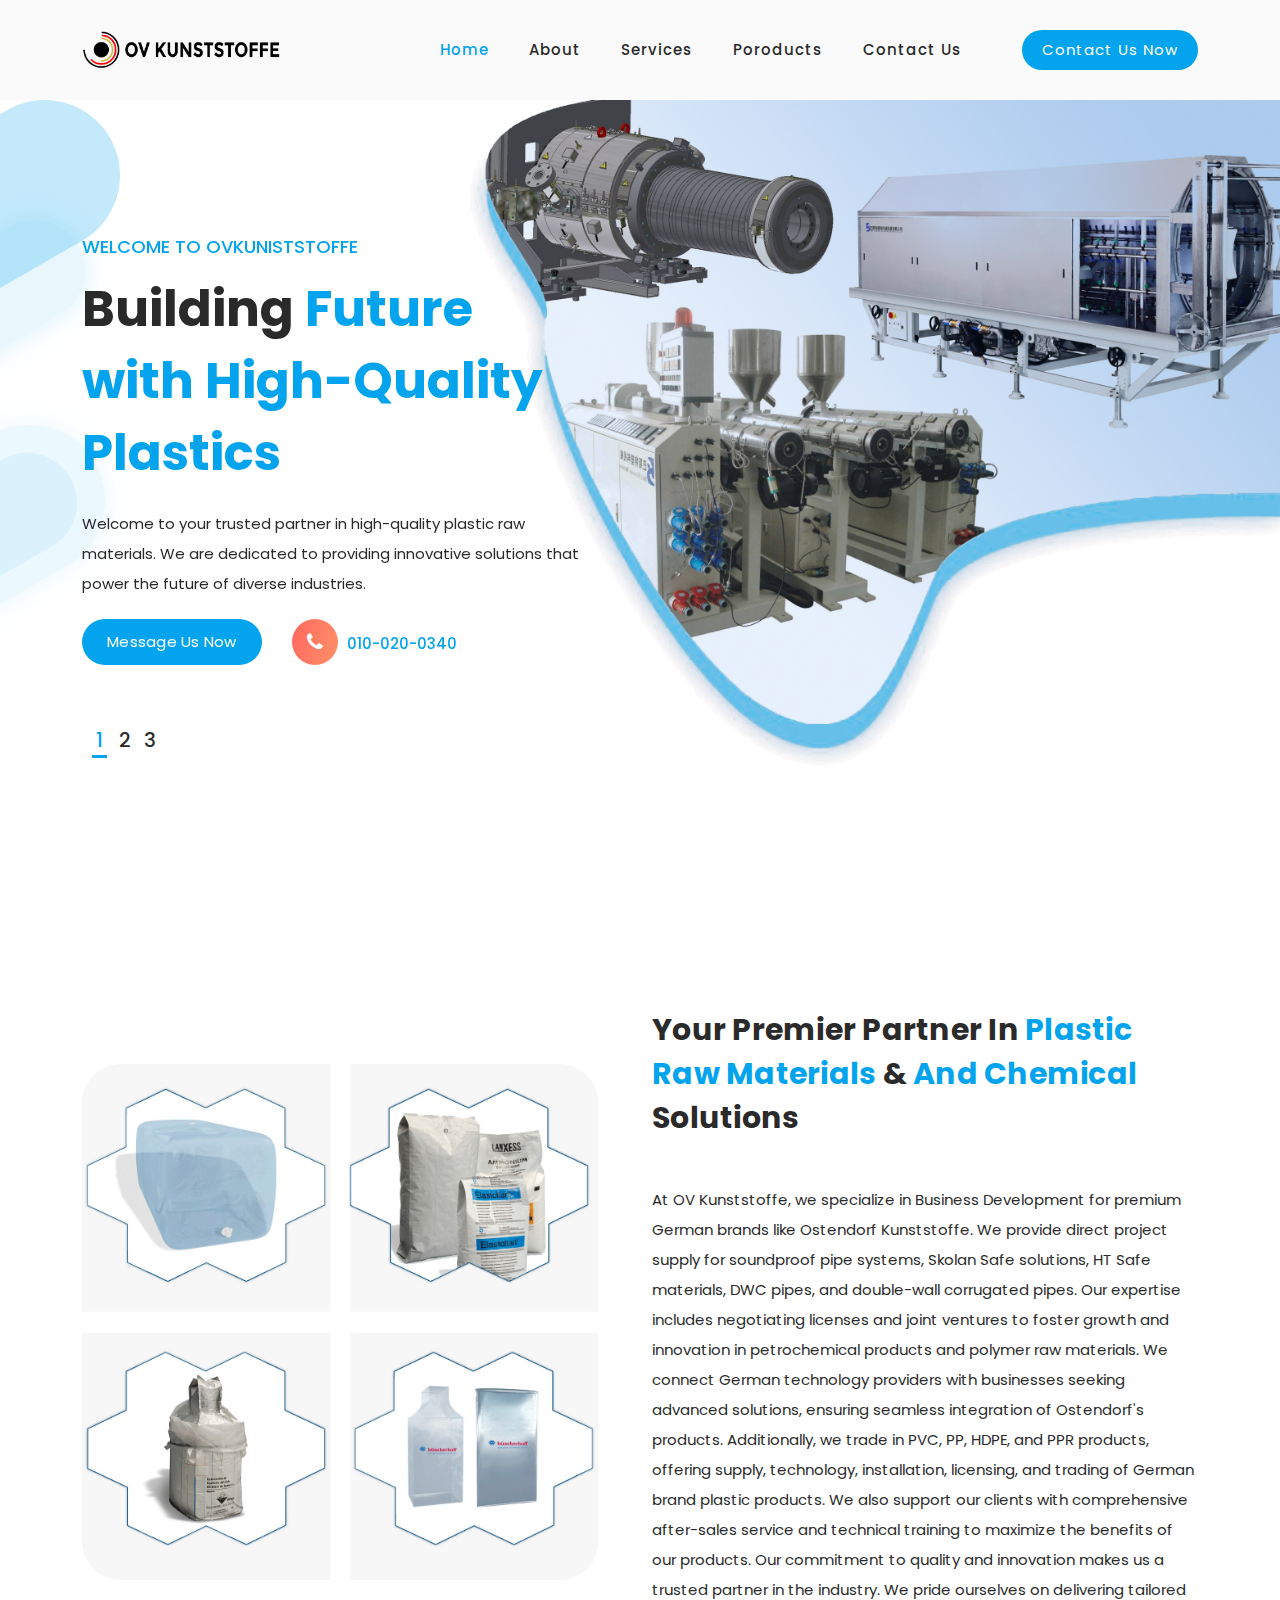
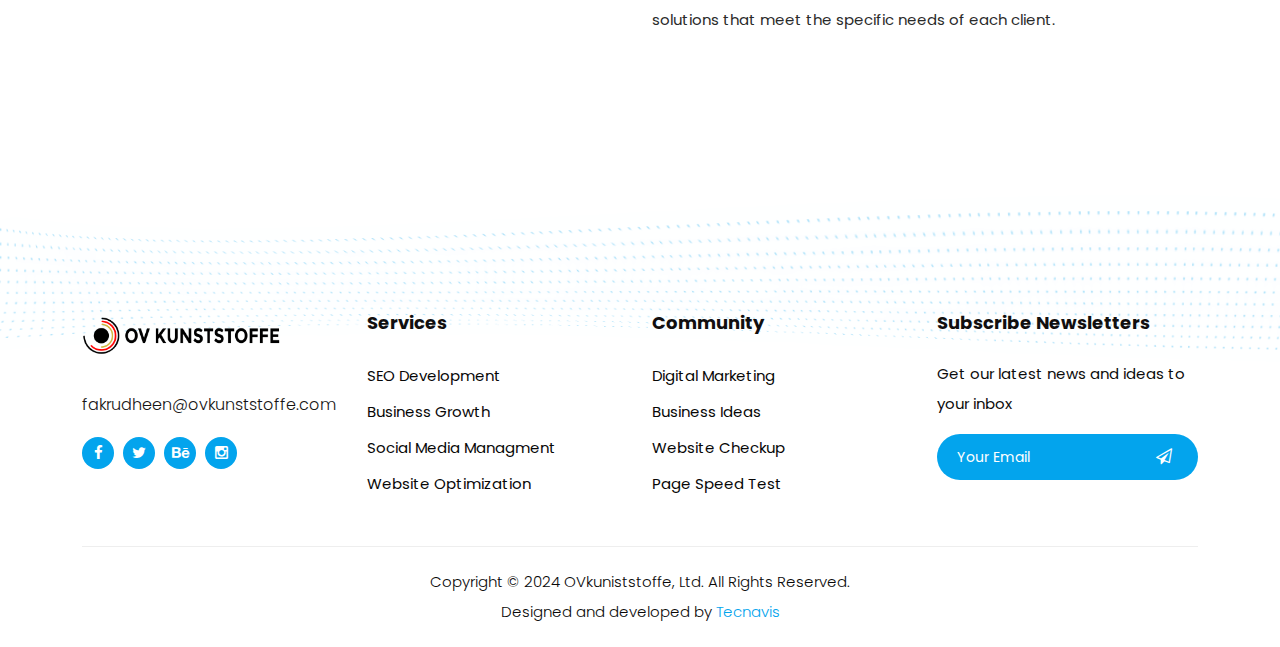
<file: about.html>
<!DOCTYPE html>
<html lang="en">

  <head>

    <meta charset="UTF-8">
    <meta name="viewport" content="width=device-width, initial-scale=1, shrink-to-fit=no">
    <meta name="description" content="">
    <meta name="author" content="">
    <link rel="preconnect" href="https://fonts.gstatic.com">
    <link href="https://fonts.googleapis.com/css2?family=Poppins:wght@100;200;300;400;500;600;700;800;900&display=swap" rel="stylesheet">

    <title>OVkuniststoffe
    </title>

    <!-- Bootstrap core CSS -->
    <link href="vendor/bootstrap/css/bootstrap.min.css" rel="stylesheet">


    <!-- Additional CSS Files -->
    <link rel="stylesheet" href="assets/css/fontawesome.css">
    <link rel="stylesheet" href="assets/css/templatemo-onix-digital.css">
    <link rel="stylesheet" href="assets/css/animated.css">
    <link rel="stylesheet" href="assets/css/owl.css">
<!--

TemplateMo 565 Onix Digital

https://templatemo.com/tm-565-onix-digital

-->
  </head>

<body>

  <!-- ***** Preloader Start ***** -->
  <!-- <div id="js-preloader" class="js-preloader">
    <div class="preloader-inner">
      <span class="dot"></span>
      <div class="dots">
        <span></span>
        <span></span>
        <span></span>
      </div>
    </div>
  </div> -->
  <!-- ***** Preloader End ***** -->

  <!-- ***** Header Area Start ***** -->
  <header class="header-area header-sticky wow slideInDown" data-wow-duration="0.75s" data-wow-delay="0s">
    <div class="container">
      <div class="row">
        <div class="col-12">
          <nav class="main-nav">
            <!-- ***** Logo Start ***** -->
            <a href="index.html" class="logo">
              <img src="assets/images/ov-ku.png" style="width: 200px;">
            </a>
            <!-- ***** Logo End ***** -->
            <!-- ***** Menu Start ***** -->
            <ul class="nav">
                <li class="scroll-to-section"><a href="index.html" class="active">Home</a></li>
                 <li class="scroll-to-section"><a href="about.html">About</a></li>
                <li class="scroll-to-section"><a href="service.html">Services</a></li>
                <li class="scroll-to-section"><a href="product.html">Poroducts</a></li>
                <!-- <li class="scroll-to-section"><a href="#video">Videos</a></li>  -->
                <li class="scroll-to-section"><a href="contact.html">Contact Us</a></li> 
                <li class="scroll-to-section"><div class="main-red-button-hover"><a href="#contact">Contact Us Now</a></div></li> 
              </ul>        
            <a class='menu-trigger'>
                <span>Menu</span>
            </a>
            <!-- ***** Menu End ***** -->
          </nav>
        </div>
      </div>
    </div>
  </header>
  <!-- ***** Header Area End ***** -->

  <div class="main-banner" id="top">
    <div class="container">
      <div class="row">
        <div class="col-lg-12">
          <div class="row">
            <div class="col-lg-6 align-self-center">
              <div class="owl-carousel owl-banner">
                <div class="item header-text">
                  <h6>Welcome to OVkuniststoffe</h6>
                  <h2>Building   <em>Future with</em>  <span>High-Quality Plastics</span></h2>
                  <p>Welcome to your trusted partner in high-quality plastic raw materials. We are dedicated to providing innovative solutions that power the future of diverse industries.</p>
                  <div class="down-buttons">
                    <div class="main-blue-button-hover">
                      <a href="#contact">Message Us Now</a>
                    </div>
                    <div class="call-button">
                      <a href="#"><i class="fa fa-phone"></i> 010-020-0340</a>
                    </div>
                  </div>
                </div>
                <div class="item header-text">
                  <h6>Welcome to OVKuiststoffe</h6>
                  <h2>High-Quality  <em>Plastics  </em> for <span>Every Industry Need</span></h2>
                  <p>You are NOT allowed to redistribute this template ZIP file on any Free CSS collection websites. Contact us for more info. Thank you.</p>
                  <div class="down-buttons">
                    <div class="main-blue-button-hover">
                      <a href="#services">Our Services</a>
                    </div>
                    <div class="call-button">
                      <a href="#"><i class="fa fa-phone"></i> 090-080-0760</a>
                    </div>
                  </div>
                </div>
                <div class="item header-text">
                  <h6>Video Tutorials</h6>
                  <h2>Watch <em>our videos</em> for your <span>projects</span></h2>
                  <p>Please <a rel="nofollow" href="https://www.paypal.me/templatemo" target="_blank">support us</a> a little via PayPal if this digital marketing HTML template is useful for you. Thank you.</p>
                  <div class="down-buttons">
                    <div class="main-blue-button-hover">
                      <a href="#video">Watch Videos</a>
                    </div>
                    <div class="call-button">
                      <a href="#"><i class="fa fa-phone"></i> 050-040-0320</a>
                    </div>
                  </div>
                </div>
              </div>
            </div>
          </div>
        </div>
      </div>
    </div>
  </div>

  <!-- <div id="services" class="our-services section">
    <div class="services-right-dec">
      <img src="assets/images/services-right-dec.png" alt="">
    </div>
    <div class="container">
      <div class="services-left-dec">
        <img src="assets/images/services-left-dec.png" alt="">
      </div>
      <div class="row">
        <div class="col-lg-6 offset-lg-3">
          <div class="section-heading">
            <h2>our
               <em> Brands,</em> Your Best Choice <span> -->
              <!-- Our Tools</span></h2>
            <span>Our Services</span> -->
          <!-- </div>
        </div>
      </div>
      <div class="row">
        <div class="col-lg-12">
          <div class="owl-carousel owl-services">
            <div class="item">
              <h4>Learn More about our Guidelines</h4>
              <div class=""><img src="assets/images/logos/drossbach.png" alt="" ></div>
              <p>View Website</p>
            </div>
            <div class="item">
              <h4>Develop The Best Strategy for Business</h4>
              <div class=""><img src="assets/images/logos/getrapack-logo-web-300x60.png" alt=""></div>
              <p>View Website</p>
            </div>
            <div class="item">
              <h4>UI / UX Design and Development</h4>
              <div class=""><img src="assets/images/logos/Logo.svg" alt=""></div>
              <p>View Website</p>
            </div>
            <div class="item">
              <h4>Discover &amp; Explore our SEO Tips</h4>
              <div class=""><img src="assets/images/logos/ostendorf-logo.svg" alt=""></div>
              <p>View Website</p>
            </div>
            <div class="item">
              <h4>Optimizing your websites for Speed</h4>
              <div class=""><img src="assets/images/logos/WhatsApp_Image_2024-03-26_at_10.11.29_982aca07-removebg-preview.png" alt=""></div>
              <p>View Website</p>
            </div> -->
            <!-- <div class="item">
              <h4>See The Strategy In The Market</h4>
              <div class="icon"><img src="assets/images/service-icon-02.png" alt=""></div>
              <p>Get to know more about the topic in details</p>
            </div>
            <div class="item">
              <h4>Best Content Ideas for your pages</h4>
              <div class="icon"><img src="assets/images/service-icon-03.png" alt=""></div>
              <p>Feel free to use this template for your business</p>
            </div>
            <div class="item">
              <h4>Optimizing Speed for your web pages</h4>
              <div class="icon"><img src="assets/images/service-icon-04.png" alt=""></div>
              <p>Get to know more about the topic in details</p>
            </div>
            <div class="item">
              <h4>Accessibility for mobile viewing</h4>
              <div class="icon"><img src="assets/images/service-icon-01.png" alt=""></div>
              <p>Get to know more about the topic in details</p>
            </div>
            <div class="item">
              <h4>Content Ideas for your next project</h4>
              <div class="icon"><img src="assets/images/service-icon-02.png" alt=""></div>
              <p>Feel free to use this template for your business</p>
            </div>
            <div class="item">
              <h4>UI &amp; UX Design &amp; Development</h4>
              <div class="icon"><img src="assets/images/service-icon-03.png" alt=""></div>
              <p>Get to know more about the topic in details</p>
            </div>
            <div class="item">
              <h4>Discover the digital marketing trend</h4>
              <div class="icon"><img src="assets/images/service-icon-04.png" alt=""></div>
              <p>Get to know more about the topic in details</p>
            </div> -->
          <!-- </div>
        </div>
      </div>
    </div>
  </div> -->

 
  <div id="about" class="about-us section">
    <div class="container">
      
      <div class="row">
        
        <div class="col-lg-6 align-self-center">
          
          <div class="left-image">
            <img src="assets/images/plastic products/WhatsApp Image 2024-03-27 at 2.26.33 PM.jpeg" alt="Two Girls working together">
          </div>
        </div>
        <div class="col-lg-6">
          <div class="section-heading">
            <h2>Your Premier Partner in   <em>Plastic Raw Materials</em> &amp; <span>and Chemical </span> Solutions</h2>
            <p>
              At OV Kunststoffe, we specialize in Business Development for premium German brands like Ostendorf Kunststoffe. We provide direct project supply for soundproof pipe systems, Skolan Safe solutions, HT Safe materials, DWC pipes, and double-wall corrugated pipes. Our expertise includes negotiating licenses and joint ventures to foster growth and innovation in petrochemical products and polymer raw materials. We connect German technology providers with businesses seeking advanced solutions, ensuring seamless integration of Ostendorf's products. Additionally, we trade in PVC, PP, HDPE, and PPR products, offering supply, technology, installation, licensing, and trading of German brand plastic products. We also support our clients with comprehensive after-sales service and technical training to maximize the benefits of our products. Our commitment to quality and innovation makes us a trusted partner in the industry. We pride ourselves on delivering tailored solutions that meet the specific needs of each client.






              </p>
            <div class="row">
              <!-- <div class="col-lg-4">
                <div class="fact-item">
                  <div class="count-area-content">
                    <div class="icon">
                      <img src="assets/images/service-icon-01.png" alt="">
                    </div>
                    <div class="count-digit">320</div>
                    <div class="count-title">SEO Projects</div>
                    <p>Lorem ipsum dolor sitti amet, consectetur.</p>
                  </div>
                </div>
              </div> -->
              <!-- <div class="col-lg-4">
                <div class="fact-item">
                  <div class="count-area-content">
                    <div class="icon">
                      <img src="assets/images/service-icon-02.png" alt="">
                    </div>
                    <div class="count-digit">640</div>
                    <div class="count-title">Websites</div>
                    <p>Lorem ipsum dolor sitti amet, consectetur.</p>
                  </div>
                </div>
              </div> -->
              <!-- <div class="col-lg-4">
                <div class="fact-item">
                  <div class="count-area-content">
                    <div class="icon">
                      <img src="assets/images/service-icon-03.png" alt="">
                    </div>
                    <div class="count-digit">120</div>
                    <div class="count-title">Satisfied Clients</div>
                    <p>Lorem ipsum dolor sitti amet, consectetur.</p>
                  </div>
                </div>
              </div> -->
            </div>
          </div>
        </div>
      </div>
    </div>
  </div>
  <div class="footer-dec">
    <img src="assets/images/footer-dec.png" alt="">
  </div>

  <footer>
    <div class="container">
      <div class="row">
        <div class="col-lg-3">
          <div class="about footer-item">
            <div class="logo">
              <a href="#"><img src="assets/images/ov-ku.png" style="width: 200px;" alt="Onix Digital TemplateMo"></a>
            </div>
            <a href="#">fakrudheen@ovkunststoffe.com</a>
            <ul>
              <li><a href="#"><i class="fa fa-facebook"></i></a></li>
              <li><a href="#"><i class="fa fa-twitter"></i></a></li>
              <li><a href="#"><i class="fa fa-behance"></i></a></li>
              <li><a href="#"><i class="fa fa-instagram"></i></a></li>
            </ul>
          </div>
        </div>
        <div class="col-lg-3">
          <div class="services footer-item">
            <h4>Services</h4>
            <ul>
              <li><a href="#">SEO Development</a></li>
              <li><a href="#">Business Growth</a></li>
              <li><a href="#">Social Media Managment</a></li>
              <li><a href="#">Website Optimization</a></li>
            </ul>
          </div>
        </div>
        <div class="col-lg-3">
          <div class="community footer-item">
            <h4>Community</h4>
            <ul>
              <li><a href="#">Digital Marketing</a></li>
              <li><a href="#">Business Ideas</a></li>
              <li><a href="#">Website Checkup</a></li>
              <li><a href="#">Page Speed Test</a></li>
            </ul>
          </div>
        </div>
        <div class="col-lg-3">
          <div class="subscribe-newsletters footer-item">
            <h4>Subscribe Newsletters</h4>
            <p>Get our latest news and ideas to your inbox</p>
            <form action="#" method="get">
              <input type="text" name="email" id="email" pattern="[^ @]*@[^ @]*" placeholder="Your Email" required="">
              <button type="submit" id="form-submit" class="main-button "><i class="fa fa-paper-plane-o"></i></button>
            </form>
          </div>
        </div>
        <div class="col-lg-12">
          <div class="copyright">
            <p>Copyright © 2024 OVkuniststoffe, Ltd. All Rights Reserved. 
            <br>
            Designed and developed by <a rel="nofollow" href="https://tecnavis.com" title="free CSS templates">Tecnavis</a><br>
            <!-- Distributed by <a href="https://themewagon.com">Themewagon</a> -->
          </p>
          </div>
        </div>

      </div>
    </div>
  </footer>


  <!-- Scripts -->
  <script src="vendor/jquery/jquery.min.js"></script>
  <script src="vendor/bootstrap/js/bootstrap.bundle.min.js"></script>
  <script src="assets/js/owl-carousel.js"></script>
  <script src="assets/js/animation.js"></script>
  <script src="assets/js/imagesloaded.js"></script>
  <script src="assets/js/custom.js"></script>

  <script>
  // Acc
    $(document).on("click", ".naccs .menu div", function() {
      var numberIndex = $(this).index();

      if (!$(this).is("active")) {
          $(".naccs .menu div").removeClass("active");
          $(".naccs ul li").removeClass("active");

          $(this).addClass("active");
          $(".naccs ul").find("li:eq(" + numberIndex + ")").addClass("active");

          var listItemHeight = $(".naccs ul")
            .find("li:eq(" + numberIndex + ")")
            .innerHeight();
          $(".naccs ul").height(listItemHeight + "px");
        }
    });
  </script>
</body>
</html>
</file>
<file: assets/css/templatemo-onix-digital.css>
/*

TemplateMo 565 Onix Digital

https://templatemo.com/tm-565-onix-digital


------------------------------------------------
Table of contents
------------------------------------------------
01. font & reset css
02. reset
03. global styles
04. header
05. banner
06. features
07. testimonials
08. contact
09. footer
10. preloader
11. search
12. portfolio

--------------------------------------------- */
/* 
---------------------------------------------
font & reset css
--------------------------------------------- 
*/
@import url('https://fonts.googleapis.com/css2?family=Poppins:wght@100;200;300;400;500;600;700;800;900&display=swap');
/* 
---------------------------------------------
reset
--------------------------------------------- 
*/
html, body, div, span, applet, object, iframe, h1, h2, h3, h4, h5, h6, p, blockquote, div
pre, a, abbr, acronym, address, big, cite, code, del, dfn, em, font, img, ins, kbd, q,
s, samp, small, strike, strong, sub, sup, tt, var, b, u, i, center, dl, dt, dd, ol, ul, li,
figure, header, nav, section, article, aside, footer, figcaption {
  margin: 0;
  padding: 0;
  border: 0;
  outline: 0;
}

/* clear fix */
.grid:after {
  content: '';
  display: block;
  clear: both;
}

/* ---- .grid-item ---- */

.grid-sizer,
.grid-item {
  width: 50%;
}

.grid-item {
  float: left;
}

.grid-item img {
  display: block;
  max-width: 100%;
}

.clearfix:after {
  content: ".";
  display: block;
  clear: both;
  visibility: hidden;
  line-height: 0;
  height: 0;
}

.clearfix {
  display: inline-block;
}

html[xmlns] .clearfix {
  display: block;
}

* html .clearfix {
  height: 1%;
}

ul, li {
  padding: 0;
  margin: 0;
  list-style: none;
}

header, nav, section, article, aside, footer, hgroup {
  display: block;
}

* {
  box-sizing: border-box;
}

html, body {
  font-family: 'Poppins', sans-serif;
  font-weight: 400;
  background-color: #fff;
  -ms-text-size-adjust: 100%;
  -webkit-font-smoothing: antialiased;
  -moz-osx-font-smoothing: grayscale;
}

a {
  text-decoration: none !important;
}

h1, h2, h3, h4, h5, h6 {
  margin-top: 0px;
  margin-bottom: 0px;
}

ul {
  margin-bottom: 0px;
}

p {
  font-size: 15px;
  line-height: 30px;
  color: #2a2a2a;
}

img {
  width: 100%;
  overflow: hidden;
}

/* 
---------------------------------------------
global styles
--------------------------------------------- 
*/
html,
body {
  background: #fff;
  font-family: 'Poppins', sans-serif;
}

::selection {
  background: #03a4ed;
  color: #fff;
}

::-moz-selection {
  background: #03a4ed;
  color: #fff;
}

@media (max-width: 991px) {
  html, body {
    overflow-x: hidden;
  }
  .mobile-top-fix {
    margin-top: 30px;
    margin-bottom: 0px;
  }
  .mobile-bottom-fix {
    margin-bottom: 30px;
  }
  .mobile-bottom-fix-big {
    margin-bottom: 60px;
  }
}

.page-section {
  margin-top: 120px;
}

.section-heading h2 {
  font-size: 30px;
  text-transform: capitalize;
  color: #2a2a2a;
  font-weight: 700;
  letter-spacing: 0.25px;
  position: relative;
  z-index: 2;
  line-height: 44px;
  margin-bottom: -5px;
}

.section-heading h2 em {
  font-style: normal;
  color: #03a4ed;
}

.section-heading h2 span {
  color: #03a4ed;
  font-weight: 700;
  opacity: 1;
  text-transform: capitalize;
}

.section-heading span {
  font-size: 30px;
  text-transform: uppercase;
  font-weight: 700;
  color: #03a4ed;
  opacity: 0.15;
}

.main-blue-button a {
  display: inline-block;
  background-color: #03a4ed;
  font-size: 15px;
  font-weight: 400;
  color: #fff;
  text-transform: capitalize;
  padding: 12px 25px;
  border-radius: 23px;
  letter-spacing: 0.25px;
}

.main-blue-button-hover a {
  display: inline-block;
  background-color: #03a4ed;
  font-size: 15px;
  font-weight: 400;
  color: #fff;
  text-transform: capitalize;
  padding: 12px 25px;
  border-radius: 23px;
  letter-spacing: 0.25px;
  transition: all .3s;
}

.main-blue-button-hover a:hover {
  background-color: #03a4ed;
}

.main-red-button a {
  display: inline-block;
  background-color: #03a4ed;
  font-size: 15px;
  font-weight: 400;
  color: #fff;
  text-transform: capitalize;
  padding: 12px 25px;
  border-radius: 23px;
  letter-spacing: 0.25px;
}

.main-red-button-hover a {
  display: inline-block;
  background-color: #03a4ed;
  font-size: 15px;
  font-weight: 400;
  color: #fff;
  text-transform: capitalize;
  padding: 12px 25px;
  border-radius: 23px;
  letter-spacing: 0.25px;
  transition: all .3s;
}

.main-red-button-hover a:hover {
  background-color: #03a4ed;
}

.main-white-button a {
  display: inline-block;
  background-color: #fff;
  font-size: 15px;
  font-weight: 400;
  color: #03a4ed;
  text-transform: capitalize;
  padding: 12px 25px;
  border-radius: 23px;
  letter-spacing: 0.25px;
}

/* 
---------------------------------------------
header
--------------------------------------------- 
*/

.background-header {
  background-color: #fff!important;
  height: 80px!important;
  position: fixed!important;
  top: 0px;
  left: 0px;
  right: 0px;
  box-shadow: 0px 0px 10px rgba(0,0,0,0.15)!important;
}

.background-header .logo,
.background-header .main-nav .nav li a {
  color: #1e1e1e!important;
}

.background-header .main-nav .nav li:hover a {
  color: #03a4ed!important;
}

.background-header .nav li a.active {
  color: #03a4ed!important;
}

.header-area {
  background-color: #fafafa;
  position: absolute;
  top: 0px;
  left: 0px;
  right: 0px;
  z-index: 100;
  height: 100px;
  -webkit-transition: all .5s ease 0s;
  -moz-transition: all .5s ease 0s;
  -o-transition: all .5s ease 0s;
  transition: all .5s ease 0s;
}

.header-area .main-nav {
  min-height: 80px;
  background: transparent;
}

.header-area .main-nav .logo {
  line-height: 100px;
  color: #fff;
  font-size: 28px;
  font-weight: 700;
  text-transform: uppercase;
  letter-spacing: 2px;
  float: left;
  -webkit-transition: all 0.3s ease 0s;
  -moz-transition: all 0.3s ease 0s;
  -o-transition: all 0.3s ease 0s;
  transition: all 0.3s ease 0s;
}

.background-header .main-nav .logo {
  line-height: 75px;
}

.background-header .main-nav .nav {
  margin-top: 20px !important;
}

.header-area .main-nav .nav {
  float: right;
  margin-top: 30px;
  margin-right: 0px;
  background-color: transparent;
  -webkit-transition: all 0.3s ease 0s;
  -moz-transition: all 0.3s ease 0s;
  -o-transition: all 0.3s ease 0s;
  transition: all 0.3s ease 0s;
  position: relative;
  z-index: 999;
}

.header-area .main-nav .nav li {
  padding-left: 20px;
  padding-right: 20px;
}

.header-area .main-nav .nav li:last-child {
  padding-right: 0px;
  padding-left: 40px;
}

.header-area .main-nav .nav li:last-child a ,
.background-header .main-nav .nav li:last-child a {
  color: #fff !important;
  padding: 0px 20px;
  font-weight: 400;
}

.header-area .main-nav .nav li:last-child a:hover,
.header-area .main-nav .nav li:last-child a.active {
  color: #fff !important;
}

.header-area .main-nav .nav li:last-child .main-red-button-hover a:hover,
.background-header .main-nav .nav li:last-child .main-red-button-hover a:hover {
  background-color: #03a4ed !important;
}

.header-area .main-nav .nav li a {
  display: block;
  font-weight: 500;
  font-size: 15px;
  color: #2a2a2a;
  text-transform: capitalize;
  -webkit-transition: all 0.3s ease 0s;
  -moz-transition: all 0.3s ease 0s;
  -o-transition: all 0.3s ease 0s;
  transition: all 0.3s ease 0s;
  height: 40px;
  line-height: 40px;
  border: transparent;
  letter-spacing: 1px;
}

.header-area .main-nav .nav li a {
  color: #2a2a2a;
}

.header-area .main-nav .nav li:hover a,
.header-area .main-nav .nav li a.active {
  color: #03a4ed!important;
}

.background-header .main-nav .nav li:hover a,
.background-header .main-nav .nav li a.active {
  color: #03a4ed!important;
  opacity: 1;
}

.header-area .main-nav .nav li.submenu {
  position: relative;
  padding-right: 30px;
}

.header-area .main-nav .nav li.submenu:after {
  font-family: FontAwesome;
  content: "\f107";
  font-size: 12px;
  color: #2a2a2a;
  position: absolute;
  right: 18px;
  top: 12px;
}

.background-header .main-nav .nav li.submenu:after {
  color: #2a2a2a;
}

.header-area .main-nav .nav li.submenu ul {
  position: absolute;
  width: 200px;
  box-shadow: 0 2px 28px 0 rgba(0, 0, 0, 0.06);
  overflow: hidden;
  top: 50px;
  opacity: 0;
  transform: translateY(+2em);
  visibility: hidden;
  z-index: -1;
  transition: all 0.3s ease-in-out 0s, visibility 0s linear 0.3s, z-index 0s linear 0.01s;
}

.header-area .main-nav .nav li.submenu ul li {
  margin-left: 0px;
  padding-left: 0px;
  padding-right: 0px;
}

.header-area .main-nav .nav li.submenu ul li a {
  opacity: 1;
  display: block;
  background: #f7f7f7;
  color: #2a2a2a!important;
  padding-left: 20px;
  height: 40px;
  line-height: 40px;
  -webkit-transition: all 0.3s ease 0s;
  -moz-transition: all 0.3s ease 0s;
  -o-transition: all 0.3s ease 0s;
  transition: all 0.3s ease 0s;
  position: relative;
  font-size: 13px;
  font-weight: 400;
  border-bottom: 1px solid #eee;
}

.header-area .main-nav .nav li.submenu ul li a:hover {
  background: #fff;
  color: #03a4ed!important;
  padding-left: 25px;
}

.header-area .main-nav .nav li.submenu ul li a:hover:before {
  width: 3px;
}

.header-area .main-nav .nav li.submenu:hover ul {
  visibility: visible;
  opacity: 1;
  z-index: 1;
  transform: translateY(0%);
  transition-delay: 0s, 0s, 0.3s;
}

.header-area .main-nav .menu-trigger {
  cursor: pointer;
  display: block;
  position: absolute;
  top: 33px;
  width: 32px;
  height: 40px;
  text-indent: -9999em;
  z-index: 99;
  right: 40px;
  display: none;
}

.background-header .main-nav .menu-trigger {
  top: 23px;
}

.header-area .main-nav .menu-trigger span,
.header-area .main-nav .menu-trigger span:before,
.header-area .main-nav .menu-trigger span:after {
  -moz-transition: all 0.4s;
  -o-transition: all 0.4s;
  -webkit-transition: all 0.4s;
  transition: all 0.4s;
  background-color: #1e1e1e;
  display: block;
  position: absolute;
  width: 30px;
  height: 2px;
  left: 0;
}

.background-header .main-nav .menu-trigger span,
.background-header .main-nav .menu-trigger span:before,
.background-header .main-nav .menu-trigger span:after {
  background-color: #1e1e1e;
}

.header-area .main-nav .menu-trigger span:before,
.header-area .main-nav .menu-trigger span:after {
  -moz-transition: all 0.4s;
  -o-transition: all 0.4s;
  -webkit-transition: all 0.4s;
  transition: all 0.4s;
  background-color: #1e1e1e;
  display: block;
  position: absolute;
  width: 30px;
  height: 2px;
  left: 0;
  width: 75%;
}

.background-header .main-nav .menu-trigger span:before,
.background-header .main-nav .menu-trigger span:after {
  background-color: #1e1e1e;
}

.header-area .main-nav .menu-trigger span:before,
.header-area .main-nav .menu-trigger span:after {
  content: "";
}

.header-area .main-nav .menu-trigger span {
  top: 16px;
}

.header-area .main-nav .menu-trigger span:before {
  -moz-transform-origin: 33% 100%;
  -ms-transform-origin: 33% 100%;
  -webkit-transform-origin: 33% 100%;
  transform-origin: 33% 100%;
  top: -10px;
  z-index: 10;
}

.header-area .main-nav .menu-trigger span:after {
  -moz-transform-origin: 33% 0;
  -ms-transform-origin: 33% 0;
  -webkit-transform-origin: 33% 0;
  transform-origin: 33% 0;
  top: 10px;
}

.header-area .main-nav .menu-trigger.active span,
.header-area .main-nav .menu-trigger.active span:before,
.header-area .main-nav .menu-trigger.active span:after {
  background-color: transparent;
  width: 100%;
}

.header-area .main-nav .menu-trigger.active span:before {
  -moz-transform: translateY(6px) translateX(1px) rotate(45deg);
  -ms-transform: translateY(6px) translateX(1px) rotate(45deg);
  -webkit-transform: translateY(6px) translateX(1px) rotate(45deg);
  transform: translateY(6px) translateX(1px) rotate(45deg);
  background-color: #1e1e1e;
}

.background-header .main-nav .menu-trigger.active span:before {
  background-color: #1e1e1e;
}

.header-area .main-nav .menu-trigger.active span:after {
  -moz-transform: translateY(-6px) translateX(1px) rotate(-45deg);
  -ms-transform: translateY(-6px) translateX(1px) rotate(-45deg);
  -webkit-transform: translateY(-6px) translateX(1px) rotate(-45deg);
  transform: translateY(-6px) translateX(1px) rotate(-45deg);
  background-color: #1e1e1e;
}

.background-header .main-nav .menu-trigger.active span:after {
  background-color: #1e1e1e;
}

.header-area.header-sticky {
  min-height: 80px;
}

.header-area .nav {
  margin-top: 30px;
}

.header-area.header-sticky .nav li a.active {
  color: #03a4ed;
}

@media (max-width: 1200px) {
  .header-area .main-nav .nav li {
    padding-left: 12px;
    padding-right: 12px;
  }
  .header-area .main-nav:before {
    display: none;
  }
}

@media (max-width: 992px) {
  .header-area .main-nav .nav li:last-child  ,
  .background-header .main-nav .nav li:last-child {
    display: none;
  }
  .header-area .main-nav .nav li:nth-child(6),
  .background-header .main-nav .nav li:nth-child(6) {
    padding-right: 0px;
  }
}

@media (max-width: 767px) {
  .background-header .main-nav .nav {
    margin-top: 80px !important;
  }
  .header-area .main-nav .logo {
    color: #1e1e1e;
  }
  .header-area.header-sticky .nav li a:hover,
  .header-area.header-sticky .nav li a.active {
    color: #03a4ed!important;
    opacity: 1;
  }
  .header-area.header-sticky .nav li.search-icon a {
    width: 100%;
  }
  .header-area {
    background-color: #f7f7f7;
    padding: 0px 15px;
    height: 100px;
    box-shadow: none;
    text-align: center;
  }
  .header-area .container {
    padding: 0px;
  }
  .header-area .logo {
    margin-left: 30px;
  }
  .header-area .menu-trigger {
    display: block !important;
  }
  .header-area .main-nav {
    overflow: hidden;
  }
  .header-area .main-nav .nav {
    float: none;
    width: 100%;
    display: none;
    -webkit-transition: all 0s ease 0s;
    -moz-transition: all 0s ease 0s;
    -o-transition: all 0s ease 0s;
    transition: all 0s ease 0s;
    margin-left: 0px;
  }
  .background-header .nav {
    margin-top: 80px;
  }
  .header-area .main-nav .nav li:first-child {
    border-top: 1px solid #eee;
  }
  .header-area.header-sticky .nav {
    margin-top: 100px;
  }
  .header-area .main-nav .nav li {
    width: 100%;
    background: #fff;
    border-bottom: 1px solid #e7e7e7;
    padding-left: 0px !important;
    padding-right: 0px !important;
  }
  .header-area .main-nav .nav li a {
    height: 50px !important;
    line-height: 50px !important;
    padding: 0px !important;
    border: none !important;
    background: #f7f7f7 !important;
    color: #191a20 !important;
  }
  .header-area .main-nav .nav li a:hover {
    background: #eee !important;
    color: #03a4ed!important;
  }
  .header-area .main-nav .nav li.submenu ul {
    position: relative;
    visibility: inherit;
    opacity: 1;
    z-index: 1;
    transform: translateY(0%);
    transition-delay: 0s, 0s, 0.3s;
    top: 0px;
    width: 100%;
    box-shadow: none;
    height: 0px;
  }
  .header-area .main-nav .nav li.submenu ul li a {
    font-size: 12px;
    font-weight: 400;
  }
  .header-area .main-nav .nav li.submenu ul li a:hover:before {
    width: 0px;
  }
  .header-area .main-nav .nav li.submenu ul.active {
    height: auto !important;
  }
  .header-area .main-nav .nav li.submenu:after {
    color: #3B566E;
    right: 25px;
    font-size: 14px;
    top: 15px;
  }
  .header-area .main-nav .nav li.submenu:hover ul, .header-area .main-nav .nav li.submenu:focus ul {
    height: 0px;
  }
}

@media (min-width: 767px) {
  .header-area .main-nav .nav {
    display: flex !important;
  }
}

/* 
---------------------------------------------
preloader
--------------------------------------------- 
*/

.js-preloader {
    position: fixed;
    top: 0;
    left: 0;
    right: 0;
    bottom: 0;
    background-color: #fff;
    display: -webkit-box;
    display: flex;
    -webkit-box-align: center;
    align-items: center;
    -webkit-box-pack: center;
    justify-content: center;
    opacity: 1;
    visibility: visible;
    z-index: 9999;
    -webkit-transition: opacity 0.25s ease;
    transition: opacity 0.25s ease;
}

.js-preloader.loaded {
    opacity: 0;
    visibility: hidden;
    pointer-events: none;
}

@-webkit-keyframes dot {
    50% {
        -webkit-transform: translateX(96px);
        transform: translateX(96px);
    }
}

@keyframes dot {
    50% {
        -webkit-transform: translateX(96px);
        transform: translateX(96px);
    }
}

@-webkit-keyframes dots {
    50% {
        -webkit-transform: translateX(-31px);
        transform: translateX(-31px);
    }
}

@keyframes dots {
    50% {
        -webkit-transform: translateX(-31px);
        transform: translateX(-31px);
    }
}

.preloader-inner {
    position: relative;
    width: 142px;
    height: 40px;
    background: #fff;
}

.preloader-inner .dot {
    position: absolute;
    width: 16px;
    height: 16px;
    top: 12px;
    left: 15px;
    background: #03a4ed;
    border-radius: 50%;
    -webkit-transform: translateX(0);
    transform: translateX(0);
    -webkit-animation: dot 2.8s infinite;
    animation: dot 2.8s infinite;
}

.preloader-inner .dots {
    -webkit-transform: translateX(0);
    transform: translateX(0);
    margin-top: 12px;
    margin-left: 31px;
    -webkit-animation: dots 2.8s infinite;
    animation: dots 2.8s infinite;
}

.preloader-inner .dots span {
    display: block;
    float: left;
    width: 16px;
    height: 16px;
    margin-left: 16px;
    background: #03a4ed;
    border-radius: 50%;
}



/* 
---------------------------------------------
Banner Style
--------------------------------------------- 
*/

.main-banner {
  background-repeat: no-repeat;
  background-position: center center;
  background-size: cover;
  padding: 236px 0px 130px 0px;
  position: relative;
  overflow: hidden;
}

.main-banner:after {
  content: '';
  background-image: url(../images/baner-dec-left.png);
  background-repeat: no-repeat;
  position: absolute;
  left: 0;
  top: 100px;
  width: 267px;
  height: 532px;
}

.main-banner:before {
  content: '';
  background-image: url(../images/Untitled-3.png);
  background-repeat: no-repeat;
  background-size: cover;
  position: absolute;
  right: 0;
  top: 100px;
  width: 819px;
  height: 674px;
}

.main-banner .item {
  margin-right: 45px;
}

.main-banner .item h6 {
  text-transform: uppercase;
  font-size: 18px;
  color: #03a4ed;
  margin-bottom: 15px;
}

.main-banner .item h2 {
  font-size: 50px;
  font-weight: 700;
  color: #2a2a2a;
  line-height: 72px;
}

.main-banner .item h2 em {
  color: #03a4ed;
  font-style: normal;
}

.main-banner .item h2 span {
  color: #03a4ed;
}

.main-banner .item p {
  margin: 20px 0px;
}

.main-banner .item .down-buttons {
  display: inline-flex;
}

.main-banner .item .down-buttons .call-button i {
  margin-right: 5px;
  width: 46px;
  height: 46px;
  display: inline-block;
  text-align: center;
  line-height: 46px;
  border-radius: 50%;
  background: rgb(255,104,95);
  background: linear-gradient(105deg, rgba(255,104,95,1) 0%, rgba(255,144,104,1) 100%);
  color: #fff;
  font-size: 20px;
}

.main-banner .item .down-buttons .call-button a {
  color: #03a4ed;
  font-size: 15px;
  font-weight: 500;
  margin-left: 30px;
}

.main-banner .owl-dots {
  margin-top: 60px;
  counter-reset: dots;
}

.main-banner .owl-dot:before {
  counter-increment:dots;
  content: counter(dots);
  font-size: 20px;
  font-weight: 500;
  margin-left: 10px;
  color: #2a2a2a;
  width: 15px;
  display: inline-block;
  text-align: center;
  border-bottom: 3px solid transparent;
  transition: all .5s;
}

.main-banner .active:before {
  color: #03a4ed;
  border-bottom: 3px solid #03a4ed;
}


/* 
---------------------------------------------
Services Style
--------------------------------------------- 
*/

.our-services .services-left-dec img {
  width: 387px;
  height: 638px;
  left: -80px;
  top: -140px;
  position: absolute;
  z-index: 1;
}

.our-services .services-right-dec img {
  width: 305px;
  height: 305px;
  right: 25px;
  bottom: -120px;
  position: absolute;
  z-index: 1;
}

.our-services .container {
  position: relative;
}

.our-services {
  position: relative;
  margin-top: 0px;
  padding-top: 120px;
}

.our-services .section-heading {
  text-align: center;
  margin-bottom: 45px;
}

.our-services .section-heading h2 {
  margin: 0px 60px;
  margin-bottom: -10px;
}

.our-services .item {
  text-align: center;
  margin: 15px;
  border-radius: 20px;
  background-color: #fff;
  padding: 30px;
  box-shadow: 0px 0px 15px rgba(0,0,0,0.05);
}

.our-services .item h4 {
  font-size: 20px;
  font-weight: 700;
  color: #2a2a2a;
  margin-bottom: 30px;
  line-height: 30px;
}

.our-services .item .icon {
  width: 45px;
  height: 45px;
  margin: 0 auto;
}

.our-services .item p {
  margin-top: 35px;
  padding-top: 30px;
  border-top: 1px solid #eee;
}

.our-services .owl-dots {
  text-align: center;
  margin-top: 40px;
}
.our-services .owl-dots .owl-dot {
  width: 6px;
  height: 6px;
  background-color: #03a4ed;
  border-radius: 50%;
  opacity: 0.3;
  margin: 0px 5px;
}

.our-services .owl-dots .active {
  opacity: 1;
  width: 10px;
  height: 10px;
}


/* 
---------------------------------------------
About
--------------------------------------------- 
*/

.about-us {
  margin-top: 0px;
  padding-top: 120px;
}

.about-us .left-image {
  margin-right: 30px;
}

.about-us .section-heading h2 {
  margin-right: 60px;
}

.about-us .section-heading p {
  margin-top: 50px;
}

.about-us .fact-item .icon {
  width: 45px;
  height: 45px;
}

.about-us .fact-item {
  margin-top: 45px;
}

.about-us .fact-item .count-digit {
  font-size: 48px;
  font-weight: 700;
  color: #2a2a2a;
  margin-top: 5px;
}

.about-us .fact-item .count-title {
  font-size: 15px;
  color: #03a4ed;
}

.about-us .fact-item p {
  margin-top: 20px;
  padding-top: 15px;
  border-top: 1px solid #eee;
}


/* 
---------------------------------------------
Portfolio
--------------------------------------------- 
*/

.our-portfolio .portfolio-left-dec img {
  width: 342px;
  height: 311px;
  left: 45px;
  top: 120px;
  position: absolute;
  z-index: 1;
}

.our-portfolio {
  padding-top: 120px;
  margin-top: 0px;
  position: relative;
}

.our-portfolio .section-heading {
  text-align: center;
  margin-bottom: 60px;
}

.our-portfolio .section-heading h2 {
  text-align: center;
  margin: 0px 60px 0px 60px;
  margin-bottom: -5px;
  position: relative;
  z-index: 1;
}

.our-portfolio {
  margin: 0px 15px;
}

.our-portfolio .item .thumb {
  position: relative;
}

.our-portfolio .item .thumb:hover .hover-effect {
  bottom: 30px;
}

.our-portfolio .item .thumb:hover img {
  opacity: 0.7;
}

.our-portfolio .item .hover-effect {
  position: absolute;
  background-image: url(../images/hover-bg.png);
  background-repeat: no-repeat;
  background-size: cover;
  transition: all .5s;
  bottom: -240px;
  right: 30px;
  width: 239px;
  height: 210px;
}

.our-portfolio .item .hover-effect .inner-content {
  position: absolute;
  right: 30px;
  bottom: 30px;
  text-align: right;
}

.our-portfolio .item .hover-effect .inner-content h4 {
  font-size: 20px;
  font-weight: 700;
  color: #fff;
  margin-bottom: 15px;
}

.our-portfolio .item .hover-effect .inner-content span {
  font-size: 15px;
  color: #fff;
}

.our-portfolio .item .thumb img {
  border-radius: 20px;
  transition: all .3s;
}

.owl-portfolio .owl-nav {
  position: absolute;
  top: 42%;
  width: 100%;
}

.owl-portfolio .owl-nav .owl-prev {
  position: absolute;
  left: 25px;
}

.owl-portfolio .owl-nav .owl-next {
  position: absolute;
  right: 30px;
}

.owl-portfolio .owl-nav .owl-prev span {
    color: transparent;
}

.owl-portfolio .owl-nav .owl-prev span:hover::after{
  opacity: 1;
}

.owl-portfolio .owl-nav .owl-prev span:after {
  width: 46px;
  height: 46px;
  background-color: #03a4ed;
  display: inline-block;
  text-align: center;
  line-height: 46px;
  border-radius: 50%;
  color: #fff;
  content: '\f104';
  font-size: 22px;
  font-family: 'FontAwesome';
  transition: all .5s;
  opacity: 0.5;
}

.owl-portfolio .owl-nav .owl-next span {
    color: transparent;
}

.owl-portfolio .owl-nav .owl-next span:hover::after{
  opacity: 1;
}

.owl-portfolio .owl-nav .owl-next span:after {
  width: 46px;
  height: 46px;
  background-color: #03a4ed;
  display: inline-block;
  text-align: center;
  line-height: 46px;
  border-radius: 50%;
  color: #fff;
  content: '\f105';
  font-size: 22px;
  font-family: 'FontAwesome';
  transition: all .5s;
  opacity: 0.5;
}

.owl-portfolio .owl-dots {
  text-align: center;
  margin-top: 40px;
}
.owl-portfolio .owl-dots .owl-dot {
  width: 6px;
  height: 6px;
  background-color: #03a4ed;
  border-radius: 50%;
  opacity: 0.3;
  margin: 0px 5px;
}

.owl-portfolio .owl-dots .active {
  opacity: 1;
  width: 10px;
  height: 10px;
}

/* 
---------------------------------------------
Pricing
--------------------------------------------- 
*/

.pricing-tables .tables-left-dec img {
  width: 418px;
  height: 851px;
  left: 0;
  top: 120px;
  position: absolute;
  z-index: 1;
}

.pricing-tables .tables-right-dec img {
  width: 359px;
  height: 848px;
  right: 0;
  top: 45px;
  position: absolute;
  z-index: 1
}

.pricing-tables {
  z-index: 2;
  position: relative;
  padding-top: 120px;
  margin-top: 0px;
}

.pricing-tables .section-heading {
  text-align: center;
  margin-bottom: 60px;
}

.pricing-tables .section-heading h2 {
  text-align: center;
  margin: 0px 60px 0px 60px;
  margin-bottom: -5px;
  position: relative;
  z-index: 1;
}

.pricing-tables .item {
  position: relative;
  z-index: 2;
  background-repeat: no-repeat;
  background-size: cover;
  padding: 60px;
  text-align: center;
  box-shadow: 0px 0px 15px rgba(0,0,0,0.1);
  border-radius: 45px;
}

.pricing-tables .item h4 {
  font-size: 20px;
  font-weight: 700;
  color: #2a2a2a;
}

.pricing-tables .item em {
  color: #03a4ed;
  font-size: 15px;
  display: block;
  margin-top: 25px;
  text-decoration: line-through;
  font-style: normal;
}

.pricing-tables .item span {
  font-size: 44px;
  color: #03a4ed;
  font-weight: 700;
  display: block;
  margin-top: -5px;
}

.pricing-tables .item ul {
  margin-top: 30px;
}

.pricing-tables .item ul li {
  display: block;
  font-size: 15px;
  color: #7a7a7a;
  margin-bottom: 20px;
}

.pricing-tables .item .main-blue-button {
  margin-top: 40px;
}

.pricing-tables .first-item {
  background-image: url(../images/first-plan-bg.png);
}

.pricing-tables .second-item {
  background-image: url(../images/second-plan-bg.png);
}

.pricing-tables .third-item {
  background-image: url(../images/third-plan-bg.png);
}


/* 
---------------------------------------------
Subscribe
--------------------------------------------- 
*/

.subscribe {
  margin-top: 120px;
}

.subscribe .inner-content {
  background-image: url(../images/subscribe-bg.png);
  background-repeat: no-repeat;
  background-position: center center;
  background-size: cover;
  border-radius: 20px;
  padding: 60px 0px;
  width: 100%;
  position: relative;
}

.subscribe .inner-content:after {
  content: '';
  background-image: url(../images/subscribe-dec.png);
  position: absolute;
  width: 195px;
  height: 138px;
  background-repeat: no-repeat;
  background-position: center center;
  right: -20px;
  top: -20px;
}

.subscribe .inner-content h2 {
  font-size: 30px;
  color: #fff;
  font-weight: 700;
  text-align: center;
  margin-bottom: 25px;
}

.subscribe .inner-content form {
  width: 100%;
  height: 80px;
  border-radius: 40px;
  background-color: #fff;
}

.subscribe .inner-content form input {
  width: 38.5%;
  margin-top: 20px;
  line-height: 40px;
  background-color: transparent;
  border: none;
  outline: none;
  padding: 0px 20px;
  font-size: 15px;
  color: #2a2a2a;
}

.subscribe .inner-content form input#website {
  border-right: 1px solid #eee;
}

.subscribe .inner-content form input::placeholder {
  color: #afafaf;
}

.subscribe .inner-content form button {
  display: inline-block;
  background-color: #03a4ed;
  font-size: 15px;
  font-weight: 400;
  color: #fff;
  width: 20%;
  margin-right: 10px;
  text-transform: capitalize;
  padding: 12px 20px;
  border-radius: 23px;
  letter-spacing: 0.25px;
  border: none;
  text-align: center;
  transition: all .3s;
}

.subscribe .inner-content form button:hover {
  background-color: #03a4ed;
}


/* 
---------------------------------------------
Video
--------------------------------------------- 
*/

.our-videos .videos-left-dec img {
  width: 220px;
  height: 471px;
  left: 0;
  top: 120px;
  position: absolute;
}

.our-videos .videos-right-dec img {
  width: 730px;
  height: 523px;
  right: 0;
  top: 45px;
  position: absolute;
}

.our-videos {
  position: relative;
  margin-bottom: -30px;
  padding-top: 120px;
  margin-top: 0px;
}

.our-videos .naccs {
  position: relative;
}

.our-videos .naccs .menu div {
  margin-bottom: 30px;
  cursor: pointer;
  position: relative;
  vertical-align: middle;
  transition: 1s all cubic-bezier(0.075, 0.82, 0.165, 1);
}

.our-videos .naccs .menu div {
  transition: all 0.3s;
}

.our-videos .naccs .menu div.active .thumb .inner-content {
  text-align: center;
  width: 100%;
  height: 100%;
  border-radius: 23px;
}

.our-videos .naccs .menu div.active .thumb .inner-content h4 {
  top: 40%;
  transform: translateY(-55%);
  position: relative;
}

.our-videos .naccs .menu div.active .thumb .inner-content span {
  display: block;
  position: relative;
  top: 55%;
  transform: translateY(-55%);
}

.our-videos ul.nacc {
  position: relative;
  min-height: 100%;
  list-style: none;
  margin: 0;
  padding: 0;
  transition: 0.5s all cubic-bezier(0.075, 0.82, 0.165, 1);
}

.our-videos ul.nacc li {
  opacity: 0;
  transform: translateX(-50px);
  position: absolute;
  list-style: none;
  transition: 1s all cubic-bezier(0.075, 0.82, 0.165, 1);
}

.our-videos ul.nacc li.active {
  transition-delay: 0.3s;
  position: relative;
  z-index: 2;
  opacity: 1;
  transform: translateX(0px);
}

.our-videos ul.nacc li {
  width: 100%;
}

.our-videos .nacc .thumb {
  position: relative;
  border-radius: 23px;
}

.our-videos .nacc .thumb iframe {
  border-radius: 23px;
  height: 675px;
}

.our-videos .nacc .thumb .overlay-effect {
  background: #03a4ed;
  background: linear-gradient(105deg, #03a4ed 0%, #0280c2 100%);
  
  display: inline-block;
  position: absolute;
  left: 0;
  top: 0;
  border-top-left-radius: 23px;
  border-bottom-right-radius: 23px;
  padding: 35px 30px;
  text-align: center;
}

.our-videos .nacc .thumb .overlay-effect h4 {
  font-size: 20px;
  margin-top: 5px;
  font-weight: 700;
  color: #fff;
  margin-bottom: 10px;
}

.our-videos .nacc .thumb .overlay-effect span {
  font-size: 15px;
  color: #fff;
}

.our-videos .menu .thumb {
  position: relative;
}

.our-videos .menu .thumb .inner-content {
  background: #03a4ed;
  background: linear-gradient(105deg, #03a4ed 0%, #0280c2 100%);
  border-top-left-radius: 23px;
  border-bottom-right-radius: 23px;
  position: absolute;
  left: 0;
  top: 0;
  padding: 20px 30px;
  transition: all 0.3s;
}

.our-videos .menu .thumb .inner-content h4 {
  font-size: 20px;
  font-weight: 700;
  color: #fff;
  transition: all 0.3s;
}

.our-videos .menu .thumb .inner-content span {
  font-size: 15px;
  color: #fff;
  font-weight: 400;
  display: none;
  transition: all 0.3s;
}


/* 
---------------------------------------------
contact
--------------------------------------------- 
*/

.contact-dec img {
  position: absolute;
  z-index: 1;
  width: 459px;
  height: 702px;
  right: 0;
  bottom: -400px;
}

.contact-left-dec img {
  position: absolute;
  z-index: 1;
  width: 174px;
  height: 319px;
  left: 0;
  top: 120px;
}

.contact-us {
  z-index: 2;
  position: relative;
  padding-top: 120px;
  margin-top: 0px;
}

.contact-us .section-heading h2 {
  margin-right: 100px;
  margin-bottom: 40px;
}

.contact-us #map iframe {
  border-radius: 23px;
  position: relative;
  z-index: 2;
}

.contact-us .info {
  margin-top: 30px;
  position: relative;
  z-index: 2;
  display: flex;
  flex-direction: column;
  align-items: center;
  background: #ffffff;
  box-shadow: 0 4px 8px rgba(0, 0, 0, 0.1);
  border-radius: 10px;
  padding: 20px;
  width: 600px;
  max-width: 100%;
  transition: transform 0.3s ease, box-shadow 0.3s ease;
}

.contact-us .info:hover {
  transform: translateY(-10px);
  box-shadow: 0 8px 16px rgba(0, 0, 0, 0.2);
}

.contact-us .info h2 {
  font-size: 25px;
  margin-bottom: 15px;
  color: #2a2a2a;
  text-align: center;
}

.contact-us .info span {
  display: flex;
  align-items: center;
  margin-bottom: 10px;
  color: #2a2a2a;
  text-transform: none;
  opacity: 1; /* Ensure full opacity */
}

.contact-us .info span i {
  width: 40px;
  height: 40px;
  display: inline-flex;
  justify-content: center;
  align-items: center;
  background: linear-gradient(135deg, #03a4ed 0%, #0280c2 100%);
  border-radius: 50%;
  color: #fff;
  font-size: 20px;
  margin-right: 15px;
  opacity: 1; /* Ensure full opacity */
}

.contact-us .info span a {
  color: #2a2a2a;
  font-size: 15px;
  font-weight: 500;
  text-decoration: none;
  opacity: 1; /* Ensure full opacity */
}

/* Add media queries for responsiveness */
@media (max-width: 768px) {
  .contact-us .info {
    width: 100%;
    margin-top: 20px;
  }

  .contact-us .info span {
    justify-content: center;
    text-align: center;
  }
}
form#contact {
  margin-left: -100px;
  position: relative;
  z-index: 2;
  background-image: url(../images/contact-form-bg.png);
  background-repeat: no-repeat;
  background-position: center center;
  background-size: cover;
  box-shadow: 0px 0px 15px rgba(0,0,0,0.1);
  padding: 60px 120px;
  border-radius: 20px;
}

form#contact input {
  width: 100%;
  height: 46px;
  border-radius: 0px;
  background-color: transparent;
  border-bottom: 1px solid #9bdbf8;
  border-top: none;
  border-left: none;
  border-right: none;
  outline: none;
  font-size: 15px;
  font-weight: 300;
  color: #2a2a2a;
  padding: 0px 0px;
  margin-bottom: 35px;
}

form#contact input::placeholder {
  color: #afafaf;
}

form#contact button {
  display: inline-block;
  background-color: #03a4ed;
  font-size: 15px;
  font-weight: 400;
  color: #fff;
  text-transform: capitalize;
  padding: 12px 25px;
  border-radius: 23px;
  letter-spacing: 0.25px;
  border: none;
  outline: none;
  transition: all .3s;
}

form#contact button:hover {
  background-color: #03a4ed;
}


/* 
---------------------------------------------
Footer Style
--------------------------------------------- 
*/

.footer-dec {
  width: 100%;
  margin-top: 160px;
}

footer {
  margin-top: -50px;
  z-index: 2;
  position: relative;
}

footer .footer-item h4 {
  font-size: 18px;
  font-weight: 700;
  color: #110f0f;
  margin-bottom: 30px;
}

footer .about .logo img {
  width: 89px;
  margin-bottom: 30px;
}

footer .about a {
  color: #161414;
  font-weight: 300;
}

footer .about ul {
  margin-top: 20px;
}

footer .about ul li {
  display: inline-block !important;
  margin-right: 5px;
}

footer .about ul li a {
  width: 32px;
  height: 32px;
  background-color: #03a4ed;
  color: #fff !important;
  border-radius: 50%;
  text-align: center;
  display: inline-block;
  line-height: 32px;
  font-size: 15px;
}

footer .about ul li a:hover {
  background-color: #03a4ed;
}

footer .footer-item ul li {
  display: block;
  margin-bottom: 12px;
}

footer .footer-item ul li:last-child {
  margin-bottom: 0px;
}

footer .footer-item ul li a {
  font-size: 15px;
  color: #080707;
  transition: all .3s;
}

footer .footer-item ul li a:hover {
  color: #03a4ed;
}

footer .footer-item p {
  font-size: 15px;
  color: #0d0c0c;
  margin-top: -5px;
}

footer .footer-item form {
  background-color: #03a4ed;
  height: 46px;
  border-radius: 23px;
  position: relative;
  margin-top: 15px;
}

footer .footer-item form input {
  line-height: 46px;
  background-color: transparent;
  border: none;
  font-size: 14px;
  padding: 0px 20px;
  outline: none;
}

footer .footer-item form input::placeholder {
  color: #fff;
}

footer .footer-item form button {
  position: absolute;
  right: 20px;
  top: 10px;
  color: #fff;
  background-color: transparent;
  border: none;
  outline: none;
}

footer .copyright p {
  text-align: center;
  border-top: 1px solid #eee;
  color: #0a0909;
  margin-top: 50px;
  padding: 20px 0px;
  font-weight: 300;
}

footer .copyright p a {
  color: #03a4ed;
}

/* 
---------------------------------------------
responsive
--------------------------------------------- 
*/


@media (max-width: 1240px) {
  .main-banner::before {
    width: 640px;
    height: 526px;
  }

}

@media (max-width: 992px) {
  .main-banner::before {
    display: none;
  }
  .main-banner .item {
    margin-right: 0px;
  }
  .main-banner  {
    padding-bottom: 0px;
  }
  .about-us .section-heading h2 {
    margin-right: 0px;
  }
  .fact-item {
    text-align: center;
  }
  .fact-item .icon {
    margin: 0 auto;
  }
  .our-portfolio .section-heading h2,
  .pricing-tables .section-heading h2 {
    margin: 0px;
  }
  .pricing-tables .item {
    margin-bottom: 30px;
  }
  .subscribe .inner-content {
    padding: 60px 30px;
  }
  .our-videos ul.nacc {
    margin-bottom: 30px;
  }
  .our-videos .naccs .menu div img {
    border-radius: 50px;
  }
  .our-videos .menu .thumb .inner-content {
    border-top-left-radius: 50px;
    border-bottom-right-radius: 50px;
  }
  .contact-us .section-heading h2 {
    margin-right: 0px;
    text-align: center;
  }
  .our-videos ul.nacc li {
    transform: translateX(0px);
    transform: translateY(-50px);
  }
  .our-videos .nacc .thumb iframe {
    height: 500px;
  }
  form#contact {
    margin-left: 0px;
    margin-top: 60px;
  }
  form#contact {
    padding: 45px 30px;
  }
  .footer-item {
    margin-bottom: 45px;
  }
  .subscribe-newsletters {
    margin-bottom: 0px;
  }
}

@media (max-width: 767px) {
  .main-banner .item .down-buttons {
    display: inline-block;
  }
  .main-banner .item .down-buttons .main-blue-button {
    margin-right: 0px;
    margin-bottom: 15px;
  }
  .main-banner .item .down-buttons .call-button a {
    margin-left: 0px;
    margin-top: 20px;
  }
  .subscribe .inner-content:after {
    z-index: -1;
  }
  .subscribe .inner-content {
    padding: 60px 30px 100px 30px;
  }
  .subscribe .inner-content form input {
    width: 49%;
  }
  .subscribe .inner-content form button {
    width: 100%;
    background-color: #03a4ed;
    margin-top: 30px;
  }
  .our-videos ul.nacc li {
    transform: translateX(0px);
    transform: translateY(-50px);
  }
  .contact-left-dec {
    display: none;
  }
  .contact-us .info {
    display: inline-block;
  }
  .contact-us .info span {
    margin-bottom: 20px;
  }
}
</file>
